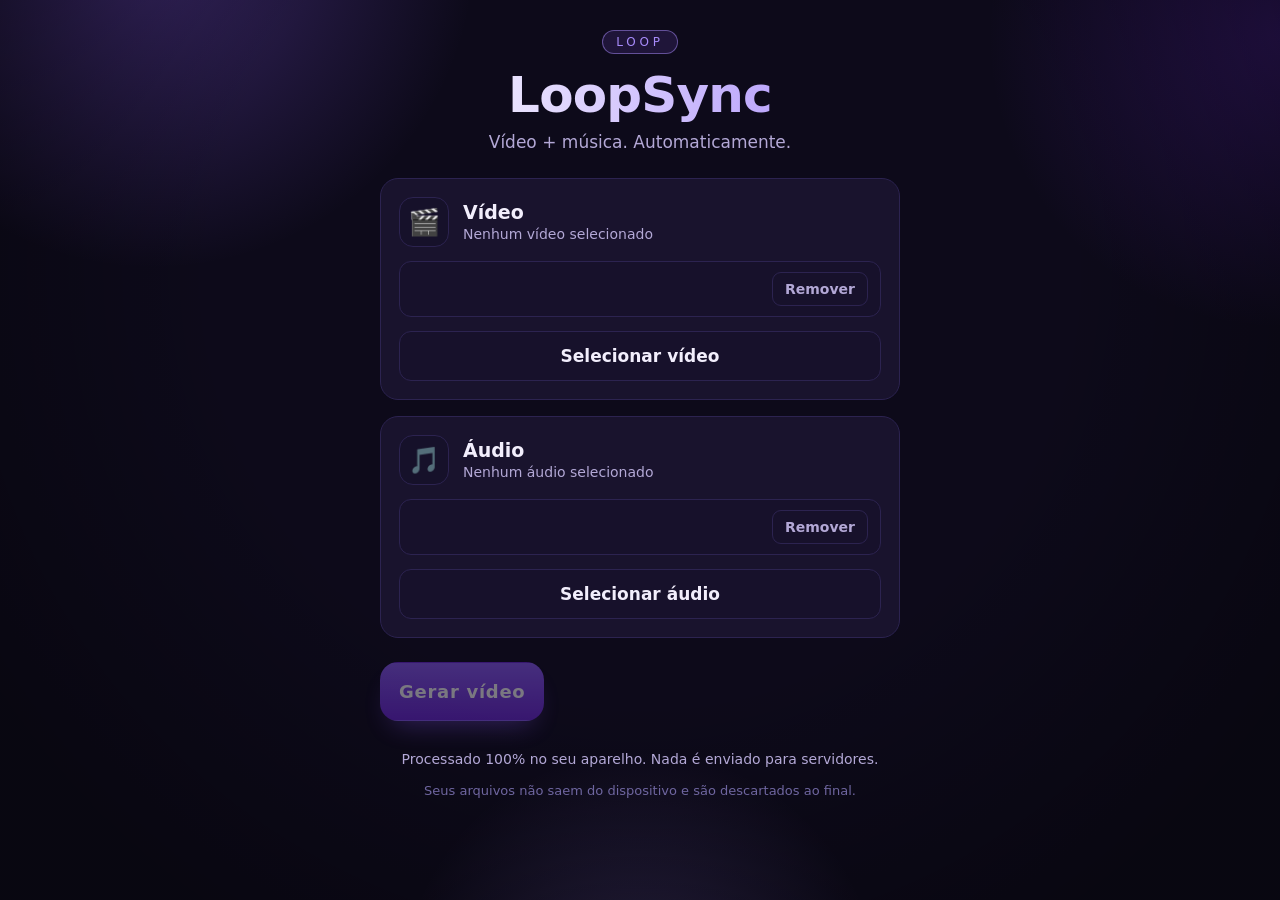
<file: index.html>
<!doctype html>
<html lang="pt-BR">
  <head>
    <meta charset="utf-8" />
    <meta
      name="viewport"
      content="width=device-width, initial-scale=1, viewport-fit=cover"
    />
    <meta name="theme-color" content="#0d0a1a" />
    <title>LoopSync</title>
    <meta
      name="description"
      content="Junte 1 vídeo + 1 música automaticamente. O vídeo é repetido até ficar com a duração exata da música."
    />
    <link rel="stylesheet" href="./styles.css" />
  </head>
  <body>
    <div class="aurora" id="aurora" aria-hidden="true"></div>
    <main class="wrap">
      <header class="head">
        <p class="brand-mark">LOOP</p>
        <h1>LoopSync</h1>
        <p class="tagline">Vídeo + música. Automaticamente.</p>
      </header>

      <!-- ============ PASSO 1: ESCOLHER ARQUIVOS ============ -->
      <section class="screen is-active" id="screen-pick">
        <div class="mk msg" id="pick-msg" hidden></div>

        <!-- CARD 1 — VÍDEO -->
        <div class="card">
          <div class="card-head">
            <span class="card-emoji">🎬</span>
            <div>
              <h2>Vídeo</h2>
              <p class="card-state" id="video-state">Nenhum vídeo selecionado</p>
            </div>
          </div>
          <div class="card-file" id="video-file-view" hidden>
            <div class="file-inner">
              <span class="file-name" id="video-name"></span>
            </div>
            <button class="btn btn-ghost btn-sm" id="btn-clear-video" type="button">
              Remover
            </button>
          </div>
          <button class="btn btn-soft btn-block" id="btn-pick-video" type="button">
            Selecionar vídeo
          </button>
          <input id="file-video" type="file" accept="video/*" hidden />
        </div>

        <!-- CARD 2 — ÁUDIO -->
        <div class="card">
          <div class="card-head">
            <span class="card-emoji">🎵</span>
            <div>
              <h2>Áudio</h2>
              <p class="card-state" id="audio-state">Nenhum áudio selecionado</p>
            </div>
          </div>
          <div class="card-file" id="audio-file-view" hidden>
            <div class="file-inner">
              <span class="file-name" id="audio-name"></span>
            </div>
            <button class="btn btn-ghost btn-sm" id="btn-clear-audio" type="button">
              Remover
            </button>
          </div>
          <button class="btn btn-soft btn-block" id="btn-pick-audio" type="button">
            Selecionar áudio
          </button>
          <input id="file-audio" type="file" accept="audio/*" hidden />
        </div>

        <!-- INFORMAÇÕES -->
        <div class="info" id="info" hidden>
          <div class="info-title">Resumo da montagem</div>
          <div class="info-grid">
            <div class="info-item">
              <span class="info-label">Duração do vídeo</span>
              <span class="info-value" id="info-video">00:00</span>
            </div>
            <div class="info-item">
              <span class="info-label">Duração do áudio</span>
              <span class="info-value" id="info-audio">00:00</span>
            </div>
            <div class="info-item">
              <span class="info-label">Loops necessários</span>
              <span class="info-value" id="info-loops">0</span>
            </div>
          </div>
        </div>

        <button class="btn btn-primary btn-big" id="btn-generate" type="button" disabled>
          Gerar vídeo
        </button>
      </section>

      <!-- ============ PASSO 2: PROCESSANDO ============ -->
      <section class="screen" id="screen-processing">
        <div class="proc">
          <div class="spinner" aria-hidden="true"></div>
          <h2>Gerando seu vídeo...</h2>
          <p class="proc-sub">Repetindo vídeo até o final do áudio</p>
          <div class="progress"><i id="progress-fill"></i></div>
          <p class="proc-pct" id="progress-pct">0%</p>
          <p class="proc-log" id="progress-log"></p>
        </div>
        <div class="log-box" id="log-box"></div>
      </section>

      <!-- ============ PASSO 3: RESULTADO ============ -->
      <section class="screen" id="screen-done">
        <div class="done">
          <div class="ok-badge" aria-hidden="true">✓</div>
          <h2>Vídeo criado com sucesso!</h2>
          <p class="done-duration" id="done-duration">Duração: 00:00</p>

          <video id="result-video" class="result-video" controls playsinline></video>

          <div class="done-actions">
            <button class="btn btn-primary btn-block" id="btn-save" type="button">
              Salvar vídeo
            </button>
            <button class="btn btn-soft btn-block" id="btn-share" type="button">
              Compartilhar
            </button>
            <button class="btn btn-ghost btn-block" id="btn-again" type="button">
              Criar outro
            </button>
          </div>
        </div>
      </section>

      <footer class="foot">
        <p>Processado 100% no seu aparelho. Nada é enviado para servidores.</p>
        <p class="dim">Seus arquivos não saem do dispositivo e são descartados ao final.</p>
      </footer>
    </main>

    <div class="toasts" id="toasts"></div>

    <!-- Motor de vídeo local (ffmpeg.wasm, single-thread) -->
    <script src="./vendor/ffmpeg.js"></script>
    <script src="./app.js"></script>
  </body>
</html>
</file>
<file: styles.css>
:root {
  --bg: #0d0a1a;
  --bg-soft: #17112b;
  --card: rgba(29, 22, 51, 0.82);
  --card-2: rgba(23, 17, 43, 0.9);
  --line: #2c2350;
  --line-hot: #4b2f8f;
  --txt: #f2eefc;
  --dim: #b3a8d6;
  --brand: #8b5cf6;
  --brand-2: #a78bfa;
  --brand-deep: #6d28d9;
  --ok: #3ddc97;
  --danger: #ff5f7a;
  --warn: #ffb020;
  --radius: 18px;
  --radius-sm: 12px;
}

* {
  box-sizing: border-box;
}

html,
body {
  margin: 0;
  padding: 0;
}

body {
  background: var(--bg);
  color: var(--txt);
  font-family:
    system-ui, -apple-system, "Segoe UI", Roboto, "Helvetica Neue", Arial,
    sans-serif;
  min-height: 100dvh;
  -webkit-text-size-adjust: 100%;
  font-size: 17px;
  -webkit-tap-highlight-color: transparent;
}

/* fundo com leve gradiente e brilho roxo */
.aurora {
  position: fixed;
  inset: 0;
  z-index: 0;
  pointer-events: none;
  background:
    radial-gradient(42vw 42vw at 12% -6%, rgba(139, 92, 246, 0.32), transparent 60%),
    radial-gradient(38vw 38vw at 100% 4%, rgba(109, 40, 217, 0.26), transparent 60%),
    radial-gradient(34vw 34vw at 50% 110%, rgba(167, 139, 250, 0.2), transparent 55%),
    var(--bg);
  background-blend-mode: normal;
}
.aurora::after {
  content: "";
  position: absolute;
  inset: 0;
  background: radial-gradient(60vw 60vw at 50% 30%, transparent 55%, rgba(0, 0, 0, 0.35));
}

.wrap {
  position: relative;
  z-index: 1;
  max-width: 560px;
  margin: 0 auto;
  padding: 30px 20px calc(46px + env(safe-area-inset-bottom));
  animation: rise 0.5s ease both;
}

@keyframes rise {
  from {
    opacity: 0;
    transform: translateY(12px);
  }
  to {
    opacity: 1;
    transform: none;
  }
}

.head {
  text-align: center;
  margin-bottom: 26px;
}
.brand-mark {
  display: inline-block;
  margin: 0 0 12px;
  padding: 4px 13px;
  border: 1px solid rgba(167, 139, 250, 0.5);
  border-radius: 999px;
  font-size: 12px;
  letter-spacing: 0.32em;
  color: var(--brand-2);
  background: rgba(139, 92, 246, 0.14);
}
.head h1 {
  margin: 0 0 8px;
  font-size: clamp(36px, 9vw, 50px);
  letter-spacing: -0.8px;
  font-weight: 800;
  background: linear-gradient(90deg, #fff, var(--brand-2));
  -webkit-background-clip: text;
  background-clip: text;
  color: transparent;
}
.head .tagline {
  margin: 0;
  color: var(--dim);
  font-size: 17px;
}

/* telas */
.screen {
  display: none;
}
.screen.is-active {
  display: block;
  animation: rise 0.4s ease;
}

/* cartões */
.card {
  background: var(--card);
  backdrop-filter: blur(16px);
  border: 1px solid var(--line);
  border-radius: var(--radius);
  padding: 18px;
  margin-bottom: 16px;
  display: grid;
  gap: 14px;
  transition: border-color 0.22s ease, box-shadow 0.22s ease;
}
.card.has-file {
  border-color: var(--line-hot);
  box-shadow: 0 0 0 1px rgba(139, 92, 246, 0.18);
}
.card-head {
  display: flex;
  align-items: center;
  gap: 14px;
}
.card-emoji {
  font-size: 26px;
  line-height: 1;
  width: 50px;
  height: 50px;
  flex: none;
  display: grid;
  place-items: center;
  background: var(--card-2);
  border: 1px solid var(--line);
  border-radius: 14px;
}
.card-head h2 {
  margin: 0 0 3px;
  font-size: 19px;
  font-weight: 700;
}
.card-state {
  margin: 0;
  color: var(--dim);
  font-size: 14px;
  min-height: 18px;
}

/* arquivo selecionado */
.card-file {
  display: flex;
  align-items: center;
  gap: 10px;
  background: var(--bg-soft);
  border: 1px solid var(--line);
  border-radius: var(--radius-sm);
  padding: 10px 12px;
}
.file-inner {
  flex: 1;
  min-width: 0;
}
.file-name {
  display: block;
  white-space: nowrap;
  overflow: hidden;
  text-overflow: ellipsis;
  font-weight: 600;
  font-size: 15px;
}

/* botões */
.btn {
  font: inherit;
  color: inherit;
  border: 1px solid transparent;
  background: transparent;
  border-radius: var(--radius-sm);
  padding: 14px 18px;
  cursor: pointer;
  transition:
    transform 0.16s ease,
    background 0.18s ease,
    border-color 0.18s ease,
    box-shadow 0.18s ease,
    opacity 0.16s ease;
}
.btn:active {
  transform: scale(0.98);
}
.btn:disabled {
  opacity: 0.45;
  cursor: not-allowed;
}
.btn-block {
  width: 100%;
}

.btn-primary {
  background: linear-gradient(180deg, var(--brand) 0%, var(--brand-deep) 100%);
  color: #fff;
  font-weight: 700;
  box-shadow: 0 14px 28px -12px rgba(139, 92, 246, 0.7);
}
.btn-primary:hover:not(:disabled) {
  transform: translateY(-1px);
  box-shadow: 0 18px 34px -14px rgba(139, 92, 246, 0.85);
}
.btn-soft {
  background: var(--bg-soft);
  border-color: var(--line);
  font-weight: 600;
}
.btn-soft:hover:not(:disabled) {
  border-color: var(--brand);
  background: #1f1740;
}
.btn-ghost {
  background: transparent;
  border-color: var(--line);
  color: var(--dim);
  font-weight: 600;
}
.btn-ghost:hover:not(:disabled) {
  color: var(--txt);
  border-color: var(--line-hot);
  background: rgba(139, 92, 246, 0.08);
}
.btn-sm {
  padding: 8px 12px;
  font-size: 14px;
  border-radius: 9px;
}

.btn-big {
  margin-top: 8px;
  font-size: 18px;
  padding: 18px;
  border-radius: var(--radius);
  letter-spacing: 0.04em;
}

/* resumo */
.info {
  background: var(--card-2);
  border: 1px solid var(--line);
  border-radius: var(--radius);
  padding: 16px 18px;
  margin: 4px 0 18px;
}
.info-title {
  font-size: 13px;
  text-transform: uppercase;
  letter-spacing: 0.14em;
  color: var(--dim);
  margin-bottom: 12px;
}
.info-grid {
  display: grid;
  grid-template-columns: 1fr 1fr 1fr;
  gap: 12px;
}
.info-item {
  display: grid;
  gap: 4px;
}
.info-label {
  font-size: 13px;
  color: var(--dim);
}
.info-value {
  font-size: 20px;
  font-weight: 700;
  font-variant-numeric: tabular-nums;
  color: var(--brand-2);
}

/* processamento */
.proc {
  text-align: center;
  padding: 40px 0 20px;
}
.proc h2 {
  font-size: 22px;
  margin: 18px 0 6px;
}
.proc-sub {
  color: var(--dim);
  margin: 0 0 24px;
}
.progress {
  height: 8px;
  background: #221a3d;
  border-radius: 99px;
  overflow: hidden;
  margin: 0 auto;
  max-width: 420px;
}
.progress > i {
  display: block;
  height: 100%;
  width: 0;
  background: linear-gradient(90deg, var(--brand), var(--brand-2));
  transition: width 0.2s ease;
}
.proc-pct {
  font-weight: 700;
  font-size: 18px;
  margin: 14px 0 6px;
  color: var(--brand-2);
}
.proc-log {
  color: var(--dim);
  font-size: 13px;
  min-height: 16px;
  margin: 0;
}
.log-box {
  border-top: 1px solid var(--line);
  margin-top: 22px;
  padding-top: 12px;
  text-align: left;
  max-height: 140px;
  overflow: auto;
  font-family: ui-monospace, SFMono-Regular, Menlo, Consolas, monospace;
  font-size: 12px;
  color: #8f83b8;
  white-space: pre-wrap;
  word-break: break-word;
}

.spinner {
  width: 52px;
  height: 52px;
  margin: 0 auto;
  border-radius: 50%;
  border: 4px solid rgba(139, 92, 246, 0.2);
  border-top-color: var(--brand);
  animation: spin 0.9s linear infinite;
}
@keyframes spin {
  to {
    transform: rotate(360deg);
  }
}

/* resultado */
.done {
  text-align: center;
  padding-top: 8px;
}
.ok-badge {
  width: 64px;
  height: 64px;
  margin: 0 auto 12px;
  border-radius: 50%;
  display: grid;
  place-items: center;
  font-size: 28px;
  font-weight: 800;
  color: #04231a;
  background: linear-gradient(180deg, #5fe8ae, var(--ok));
  box-shadow: 0 12px 30px -10px rgba(61, 220, 151, 0.7);
}
.done h2 {
  font-size: 22px;
  margin: 0 0 4px;
}
.done-duration {
  color: var(--brand-2);
  font-weight: 700;
  font-size: 17px;
  margin: 0 0 20px;
}
.result-video {
  width: 100%;
  aspect-ratio: 16 / 9;
  border-radius: var(--radius);
  background: #000;
  border: 1px solid var(--line);
  margin-bottom: 18px;
}
.done-actions {
  display: grid;
  gap: 12px;
}

/* toasts */
.toasts {
  position: fixed;
  left: 50%;
  bottom: calc(18px + env(safe-area-inset-bottom));
  transform: translateX(-50%);
  display: grid;
  gap: 8px;
  z-index: 50;
  width: min(92vw, 440px);
}
.toast {
  background: var(--card-2);
  backdrop-filter: blur(16px);
  border: 1px solid var(--line);
  border-radius: 12px;
  padding: 13px 16px;
  font-size: 15px;
  box-shadow: 0 12px 30px -12px #000;
  animation: pop 0.22s ease;
}
.toast.ok {
  border-color: rgba(61, 220, 151, 0.45);
}
.toast.err {
  border-color: rgba(255, 95, 122, 0.5);
}
@keyframes pop {
  from {
    opacity: 0;
    transform: translateY(10px);
  }
  to {
    opacity: 1;
    transform: none;
  }
}

.mk {
  background: rgba(255, 176, 32, 0.1);
  border: 1px solid rgba(255, 176, 32, 0.4);
  color: #ffd28a;
  border-radius: var(--radius-sm);
  padding: 12px 14px;
  font-size: 15px;
  margin-bottom: 16px;
}

.foot {
  margin-top: 30px;
  text-align: center;
  font-size: 14px;
  color: var(--dim);
}
.foot .dim {
  color: #6f66a0;
  font-size: 13px;
  line-height: 1.5;
}

@media (prefers-reduced-motion: reduce) {
  .spinner,
  .screen.is-active,
  .wrap {
    animation: none;
  }
}

@media (max-width: 420px) {
  .info-grid {
    grid-template-columns: 1fr 1fr 1fr;
    gap: 8px;
  }
  .info-value {
    font-size: 17px;
  }
  .card-emoji {
    width: 44px;
    height: 44px;
    font-size: 22px;
  }
}
</file>
